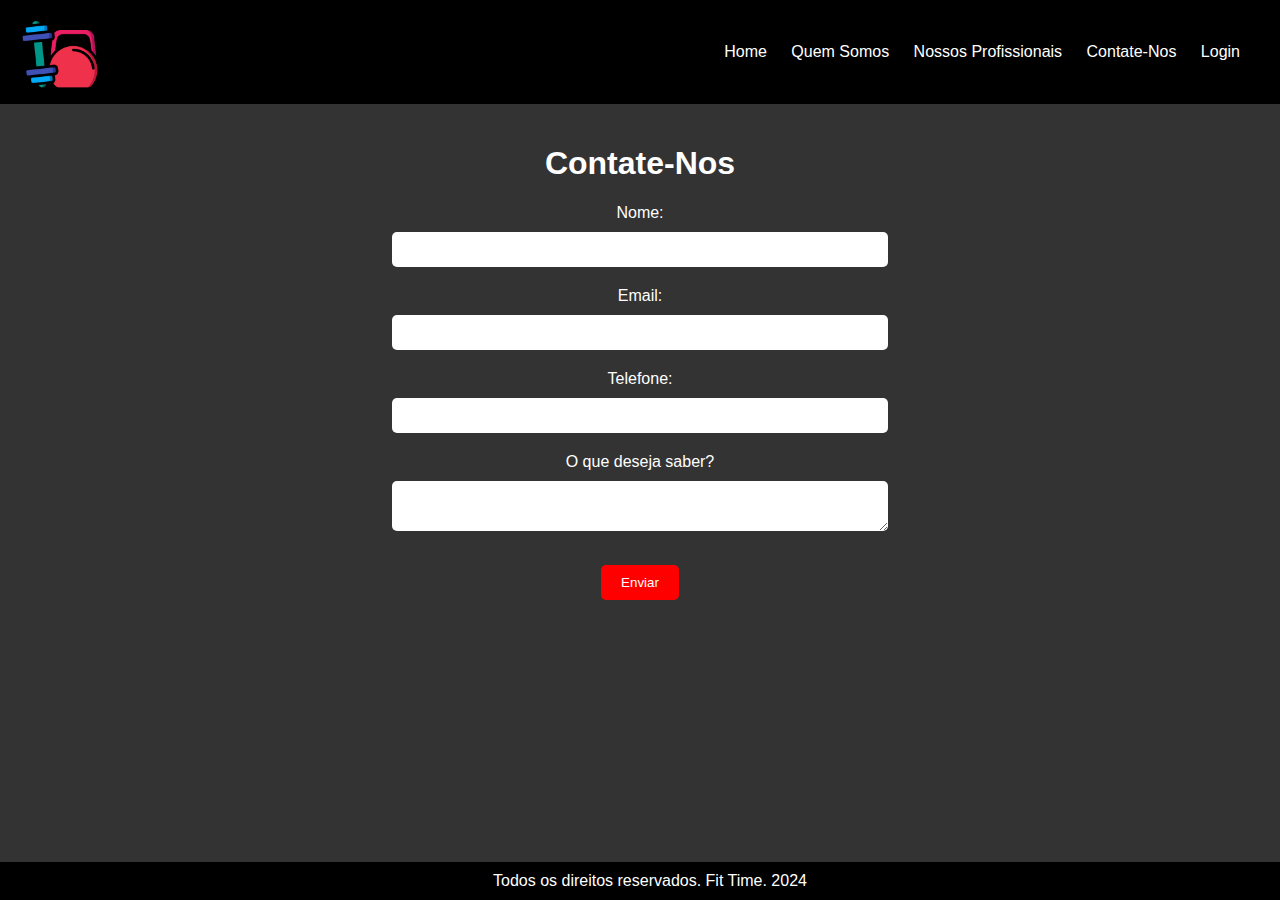
<file: contate-nos.html>
<!DOCTYPE html>
<html lang="pt">
  <head>
    <meta charset="UTF-8" />
    <title>Contate-Nos - Academia Fit Time</title>
    <link rel="stylesheet" href="./style.css" />
  </head>
  <body>
    <header>
      <div class="logo">
        <img src="path_to_logo.png" alt="Logo Fit Time" />
      </div>
      <nav>
        <ul>
          <li><a href="index.html">Home</a></li>
          <li><a href="quem-somos.html">Quem Somos</a></li>
          <li><a href="nossos-profissionais.html">Nossos Profissionais</a></li>
          <li><a href="contate-nos.html">Contate-Nos</a></li>
          <li><a href="login.html">Login</a></li>
        </ul>
      </nav>
    </header>

    <main>
      <h1>Contate-Nos</h1>
      <form>
        <div class="form-group">
          <label for="name">Nome:</label>
          <input type="text" id="name" name="name" required />
        </div>
        <div class="form-group">
          <label for="email">Email:</label>
          <input type="email" id="email" name="email" required />
        </div>
        <div class="form-group">
          <label for="phone">Telefone:</label>
          <input type="tel" id="phone" name="phone" required />
        </div>
        <div class="form-group">
          <label for="message">O que deseja saber?</label>
          <textarea id="message" name="message" required></textarea>
        </div>
        <button type="submit">Enviar</button>
      </form>
    </main>

    <footer>Todos os direitos reservados. Fit Time. 2024</footer>
  </body>
</html>
</file>
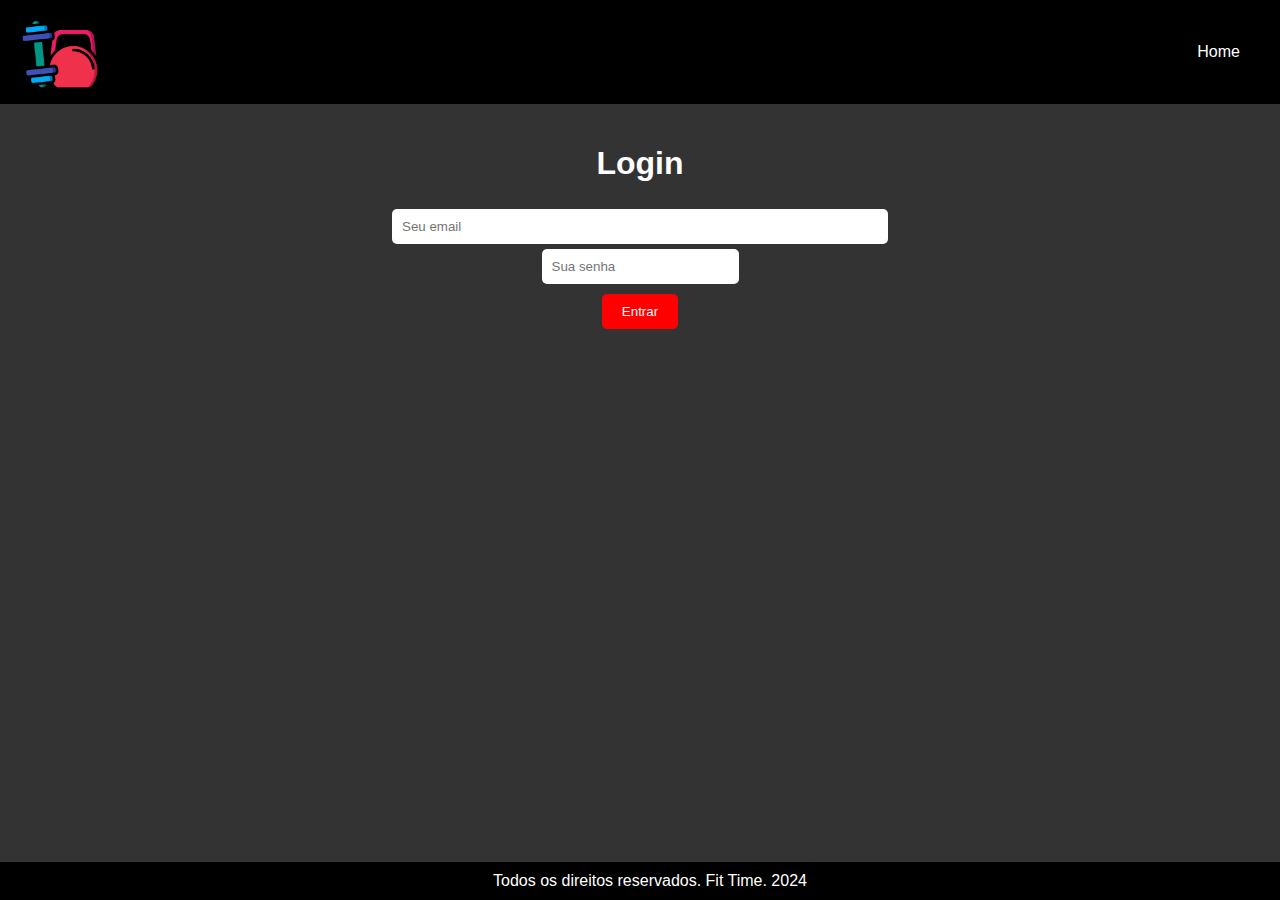
<file: login.html>
<!DOCTYPE html>
<html lang="pt">
  <head>
    <meta charset="UTF-8" />
    <title>Login - Academia Fit Time</title>
    <link rel="stylesheet" href="./style.css" />
  </head>
  <body>
    <header>
      <div class="logo">
        <img src="path_to_logo.png" alt="Logo Fit Time" height="50" />
      </div>
      <nav>
        <ul>
          <li><a href="index.html">Home</a></li>
        </ul>
      </nav>
    </header>

    <main>
      <h1>Login</h1>
      <form>
        <input
          type="email"
          id="email"
          name="email"
          placeholder="Seu email"
          required
        /><br />
        <input
          type="password"
          id="password"
          name="password"
          placeholder="Sua senha"
          required
        /><br />
        <button type="submit">Entrar</button>
      </form>
    </main>

    <footer>Todos os direitos reservados. Fit Time. 2024</footer>
  </body>
</html>
</file>
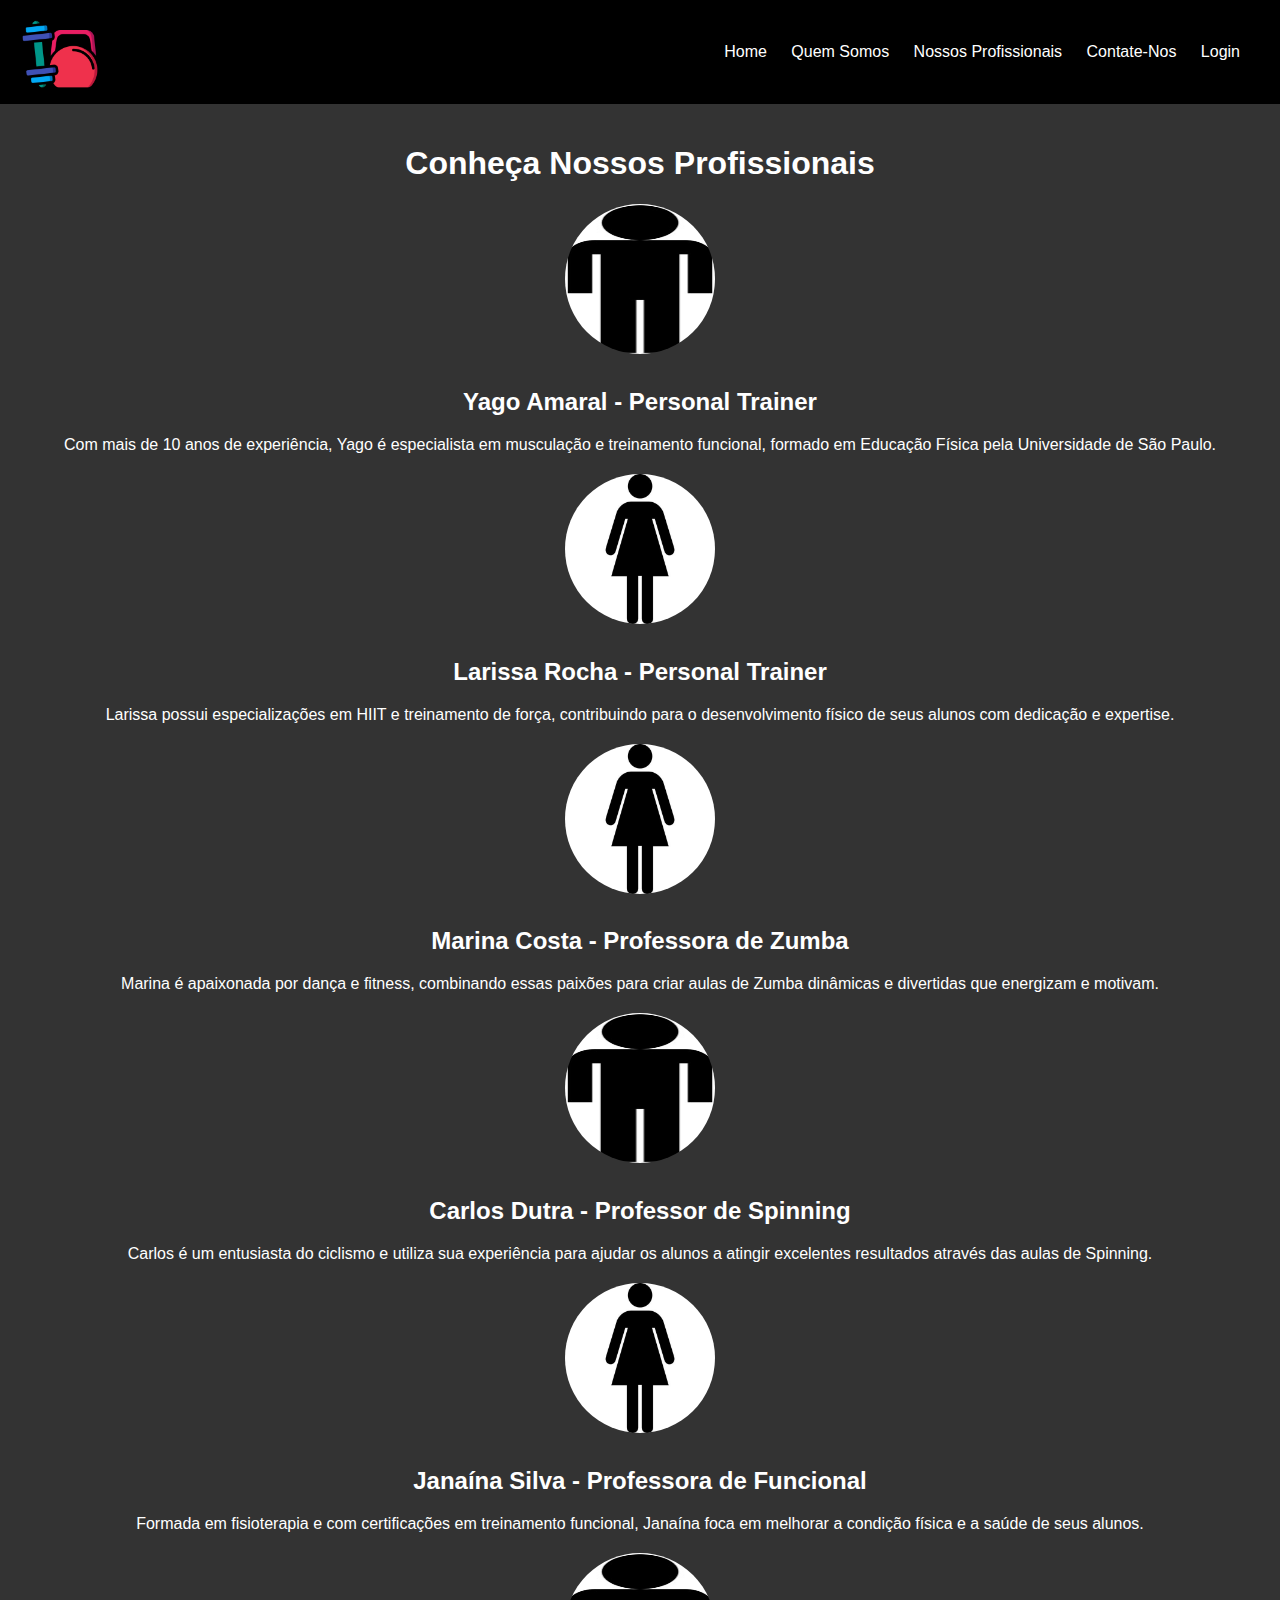
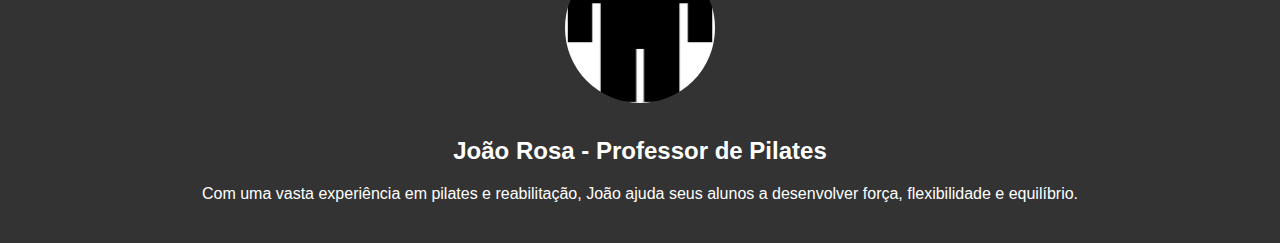
<file: nossos-profissionais.html>
<!DOCTYPE html>
<html lang="pt">
  <head>
    <meta charset="UTF-8" />
    <title>Nossos Profissionais - Academia Fit Time</title>
    <link rel="stylesheet" href="./style.css" />
  </head>
  <body>
    <header>
      <div class="logo">
        <img src="path_to_logo.png" alt="Logo Fit Time" height="50" />
      </div>
      <nav>
        <ul>
          <li><a href="index.html">Home</a></li>
          <li><a href="quem-somos.html">Quem Somos</a></li>
          <li><a href="nossos-profissionais.html">Nossos Profissionais</a></li>
          <li><a href="contate-nos.html">Contate-Nos</a></li>
          <li><a href="login.html">Login</a></li>
        </ul>
      </nav>
    </header>

    <main>
      <h1>Conheça Nossos Profissionais</h1>
      <div class="profissional">
        <img src="path_to_yago.jpg" alt="Yago Amaral" />
        <h2>Yago Amaral - Personal Trainer</h2>
        <p>
          Com mais de 10 anos de experiência, Yago é especialista em musculação
          e treinamento funcional, formado em Educação Física pela Universidade
          de São Paulo.
        </p>
      </div>
      <div class="profissional">
        <img src="path_to_larissa.jpg" alt="Larissa Rocha" />
        <h2>Larissa Rocha - Personal Trainer</h2>
        <p>
          Larissa possui especializações em HIIT e treinamento de força,
          contribuindo para o desenvolvimento físico de seus alunos com
          dedicação e expertise.
        </p>
      </div>
      <div class="profissional">
        <img src="path_to_marina.jpg" alt="Marina Costa" />
        <h2>Marina Costa - Professora de Zumba</h2>
        <p>
          Marina é apaixonada por dança e fitness, combinando essas paixões para
          criar aulas de Zumba dinâmicas e divertidas que energizam e motivam.
        </p>
      </div>
      <div class="profissional">
        <img src="path_to_carlos.jpg" alt="Carlos Dutra" />
        <h2>Carlos Dutra - Professor de Spinning</h2>
        <p>
          Carlos é um entusiasta do ciclismo e utiliza sua experiência para
          ajudar os alunos a atingir excelentes resultados através das aulas de
          Spinning.
        </p>
      </div>
      <div class="profissional">
        <img src="path_to_janaina.jpg" alt="Janaína Silva" />
        <h2>Janaína Silva - Professora de Funcional</h2>
        <p>
          Formada em fisioterapia e com certificações em treinamento funcional,
          Janaína foca em melhorar a condição física e a saúde de seus alunos.
        </p>
      </div>
      <div class="profissional">
        <img src="path_to_joao.jpg" alt="João Rosa" />
        <h2>João Rosa - Professor de Pilates</h2>
        <p>
          Com uma vasta experiência em pilates e reabilitação, João ajuda seus
          alunos a desenvolver força, flexibilidade e equilíbrio.
        </p>
      </div>
    </main>
  </body>
</html>
</file>
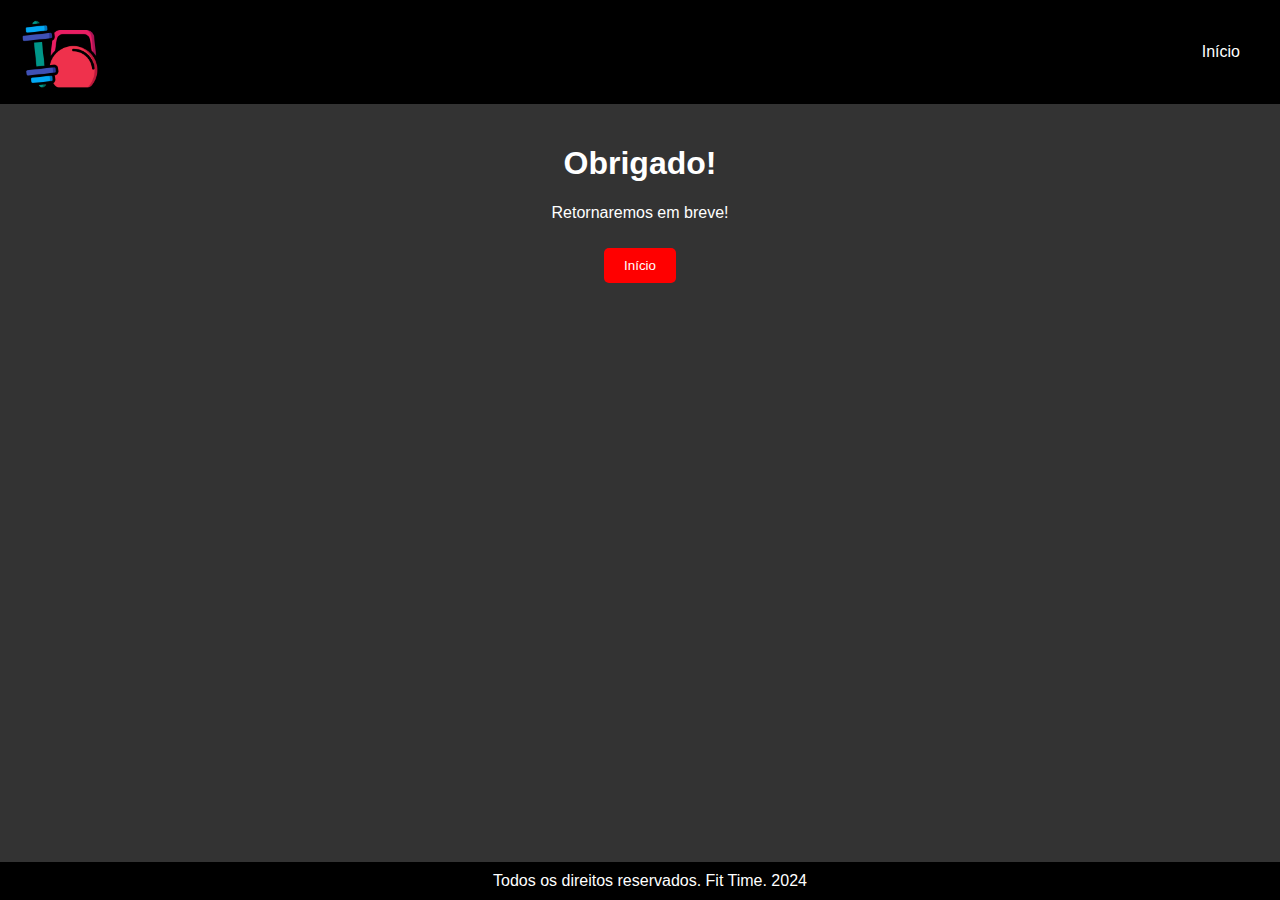
<file: obrigado.html>
<!DOCTYPE html>
<html lang="pt">
  <head>
    <meta charset="UTF-8" />
    <title>Obrigado - Academia Fit Time</title>
    <link rel="stylesheet" href="./style.css" />
  </head>
  <body>
    <header>
      <div class="logo">
        <img src="path_to_logo.png" alt="Logo Fit Time" />
      </div>
      <nav>
        <ul>
          <li><a href="index.html">Início</a></li>
        </ul>
      </nav>
    </header>

    <main>
      <h1>Obrigado!</h1>
      <p>Retornaremos em breve!</p>
      <a href="index.html"><button>Início</button></a>
    </main>

    <footer>Todos os direitos reservados. Fit Time. 2024</footer>
  </body>
</html>
</file>
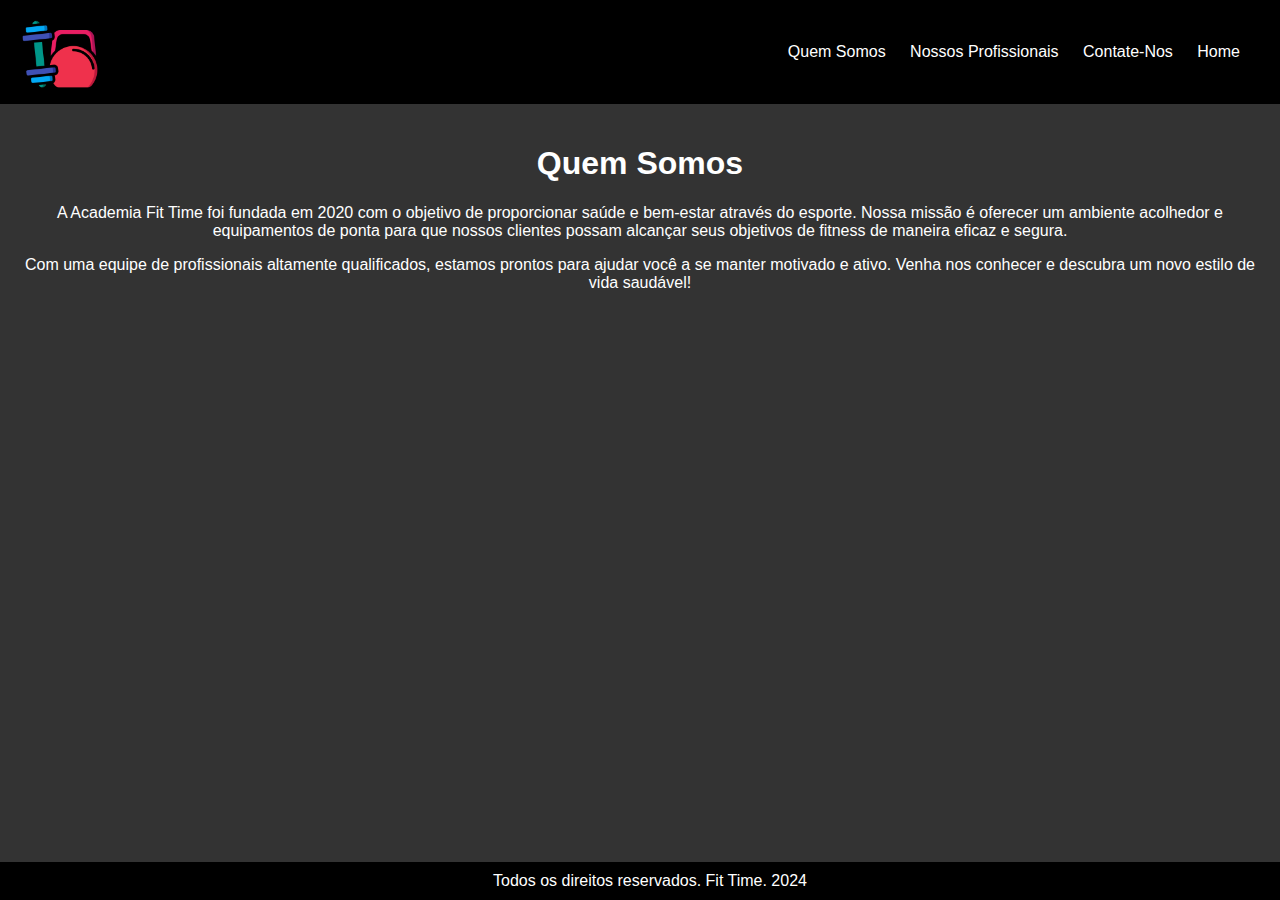
<file: quem-somos.html>
<!DOCTYPE html>
<html lang="pt">
  <head>
    <meta charset="UTF-8" />
    <title>Quem Somos - Academia Fit Time</title>
    <link rel="stylesheet" href="./style.css" />
  </head>
  <body>
    <header>
      <div class="logo">
        <img class="logo" src="path_to_logo.png" alt="Logo Fit Time" />
      </div>
      <nav>
        <ul>
          <li><a href="quem-somos.html">Quem Somos</a></li>
          <li><a href="nossos-profissionais.html">Nossos Profissionais</a></li>
          <li><a href="contate-nos.html">Contate-Nos</a></li>
          <li><a href="index.html">Home</a></li>
        </ul>
      </nav>
    </header>

    <main>
      <h1>Quem Somos</h1>
      <p>
        A Academia Fit Time foi fundada em 2020 com o objetivo de proporcionar
        saúde e bem-estar através do esporte. Nossa missão é oferecer um
        ambiente acolhedor e equipamentos de ponta para que nossos clientes
        possam alcançar seus objetivos de fitness de maneira eficaz e segura.
      </p>
      <p>
        Com uma equipe de profissionais altamente qualificados, estamos prontos
        para ajudar você a se manter motivado e ativo. Venha nos conhecer e
        descubra um novo estilo de vida saudável!
      </p>
    </main>

    <footer>Todos os direitos reservados. Fit Time. 2024</footer>
  </body>
</html>
</file>
<file: style.css>
/* Estilo básico e tema de cores */
body {
  font-family: "Arial", sans-serif;
  background-color: #333; /* Cinza escuro */
  color: #fff; /* Branco */
  margin: 0;
  padding: 0;
}

header {
  background-color: #000; /* Preto */
  color: #fff;
  padding: 10px 20px;
  display: flex;
  justify-content: space-between;
  align-items: center;
}

nav ul {
  list-style: none;
  padding: 0;
}

nav ul li {
  display: inline;
  margin-right: 20px;
}

nav ul li a {
  color: #fff;
  text-decoration: none;
}

nav ul li a:hover {
  color: #f00; /* Vermelho */
}

main {
  padding: 20px;
  text-align: center;
}

footer {
  background-color: #000;
  color: #fff;
  text-align: center;
  padding: 10px;
  position: absolute;
  bottom: 0;
  width: 100%;
}

input,
textarea,
button {
  padding: 10px;
  margin-top: 5px;
  border-radius: 5px;
  border: none;
}

button {
  background-color: #f00; /* Vermelho */
  color: #fff;
  cursor: pointer;
}

button:hover {
  background-color: #c00;
}

.profissional {
  margin-bottom: 20px;
}

.profissional img {
  width: 150px;
  height: 150px;
  border-radius: 75px;
  margin-bottom: 10px;
}

body {
  font-family: "Arial", sans-serif;
  background-color: #333;
  color: #fff;
  margin: 0;
  padding: 0;
}

header {
  background-color: #000;
  color: #fff;
  padding: 10px 20px;
  display: flex;
  justify-content: space-between;
  align-items: center;
}

nav ul {
  list-style: none;
  padding: 0;
}

nav ul li {
  display: inline;
  margin-right: 20px;
}

nav ul li a {
  color: #fff;
  text-decoration: none;
}

nav ul li a:hover {
  color: #f00;
}

main {
  padding: 20px;
  text-align: center;
}

footer {
  background-color: #000;
  color: #fff;
  text-align: center;
  padding: 10px;
  position: absolute;
  bottom: 0;
  width: 100%;
}

.daily-tip,
.events-calendar {
  margin-top: 20px;
}

#calendar {
  margin-top: 20px;
  display: grid;
  grid-template-columns: repeat(7, 1fr);
  gap: 10px;
}

.day {
  padding: 10px;
  background-color: #444;
  cursor: pointer;
  position: relative;
}

.day:hover .event {
  display: block;
}

.logo img {
  max-width: 70px;
  height: auto;
}
#calendar {
  margin-top: 20px;
  display: grid;
  grid-template-columns: repeat(7, 1fr);
  gap: 10px;
}

.day {
  padding: 10px;
  background-color: #444;
  cursor: pointer;
  position: relative; /* Estabelece um contexto de empilhamento para os descendentes */
  z-index: 1; /* Nível básico para cada dia */
}

.event {
  display: none;
  position: absolute;
  background-color: #f00;
  color: #fff;
  padding: 5px;
  width: 100px;
  left: 50%; /* Centraliza o evento */
  transform: translateX(-50%);
  bottom: 100%;
  z-index: 10;
  white-space: nowrap;
  border: 1px solid #fff;
}

.day:hover .event {
  display: block;
}
#calendar {
  margin-top: 20px;
  display: grid;
  grid-template-columns: repeat(7, 1fr);
  gap: 10px;
}

.day {
  padding: 10px;
  background-color: #444;
  cursor: pointer;
  position: relative; /* Estabelece um contexto de empilhamento para os descendentes */
  z-index: 1; /* Nível básico para cada dia */
}

.event {
  display: none;
  position: absolute;
  background-color: #f00;
  color: #fff;
  padding: 5px;
  width: 100px;
  left: 50%; /* Centraliza o evento */
  transform: translateX(-50%); /* Ajuste fino para centralização */
  bottom: 100%; /* Posiciona acima do dia */
  z-index: 10; /* Garante que está acima do contexto do dia */
  white-space: nowrap; /* Impede que o texto quebre em várias linhas */
  border: 1px solid #fff; /* Adiciona contraste para visibilidade */
}

.day:hover .event {
  display: block;
}
.logo img {
  max-height: 80px; /* Limita a altura da logo */
  max-width: 100%; /* Garante que a largura não exceda a largura do contêiner */
  object-fit: contain; /* Mantém a proporção da imagem sem cortá-la */
}
.logo img {
  max-height: 80px; /* Limita a altura da logo */
  max-width: 100%; /* Garante que a largura não exceda a largura do contêiner */
  object-fit: contain; /* Mantém a proporção da imagem sem cortá-la */
}
.form-group {
  margin-bottom: 20px; /* Espaço entre cada grupo de formulário */
}

label {
  display: block; /* Faz com que cada label ocupe uma linha inteira */
  margin-bottom: 5px; /* Espaço entre o label e o campo de entrada correspondente */
}

input[type="text"],
input[type="email"],
input[type="tel"],
textarea {
  width: 40%; /* Faz com que os campos de entrada ocupem toda a largura disponível */
  padding: 10px; /* Padding para melhorar a legibilidade */
  box-sizing: border-box; /* Garante que a largura inclua padding e bordas */
}

button {
  padding: 10px 20px;
  background-color: #f00;
  color: white;
  border: none;
  cursor: pointer;
  margin-top: 10px;
}

button:hover {
  background-color: #c00;
}
</file>
